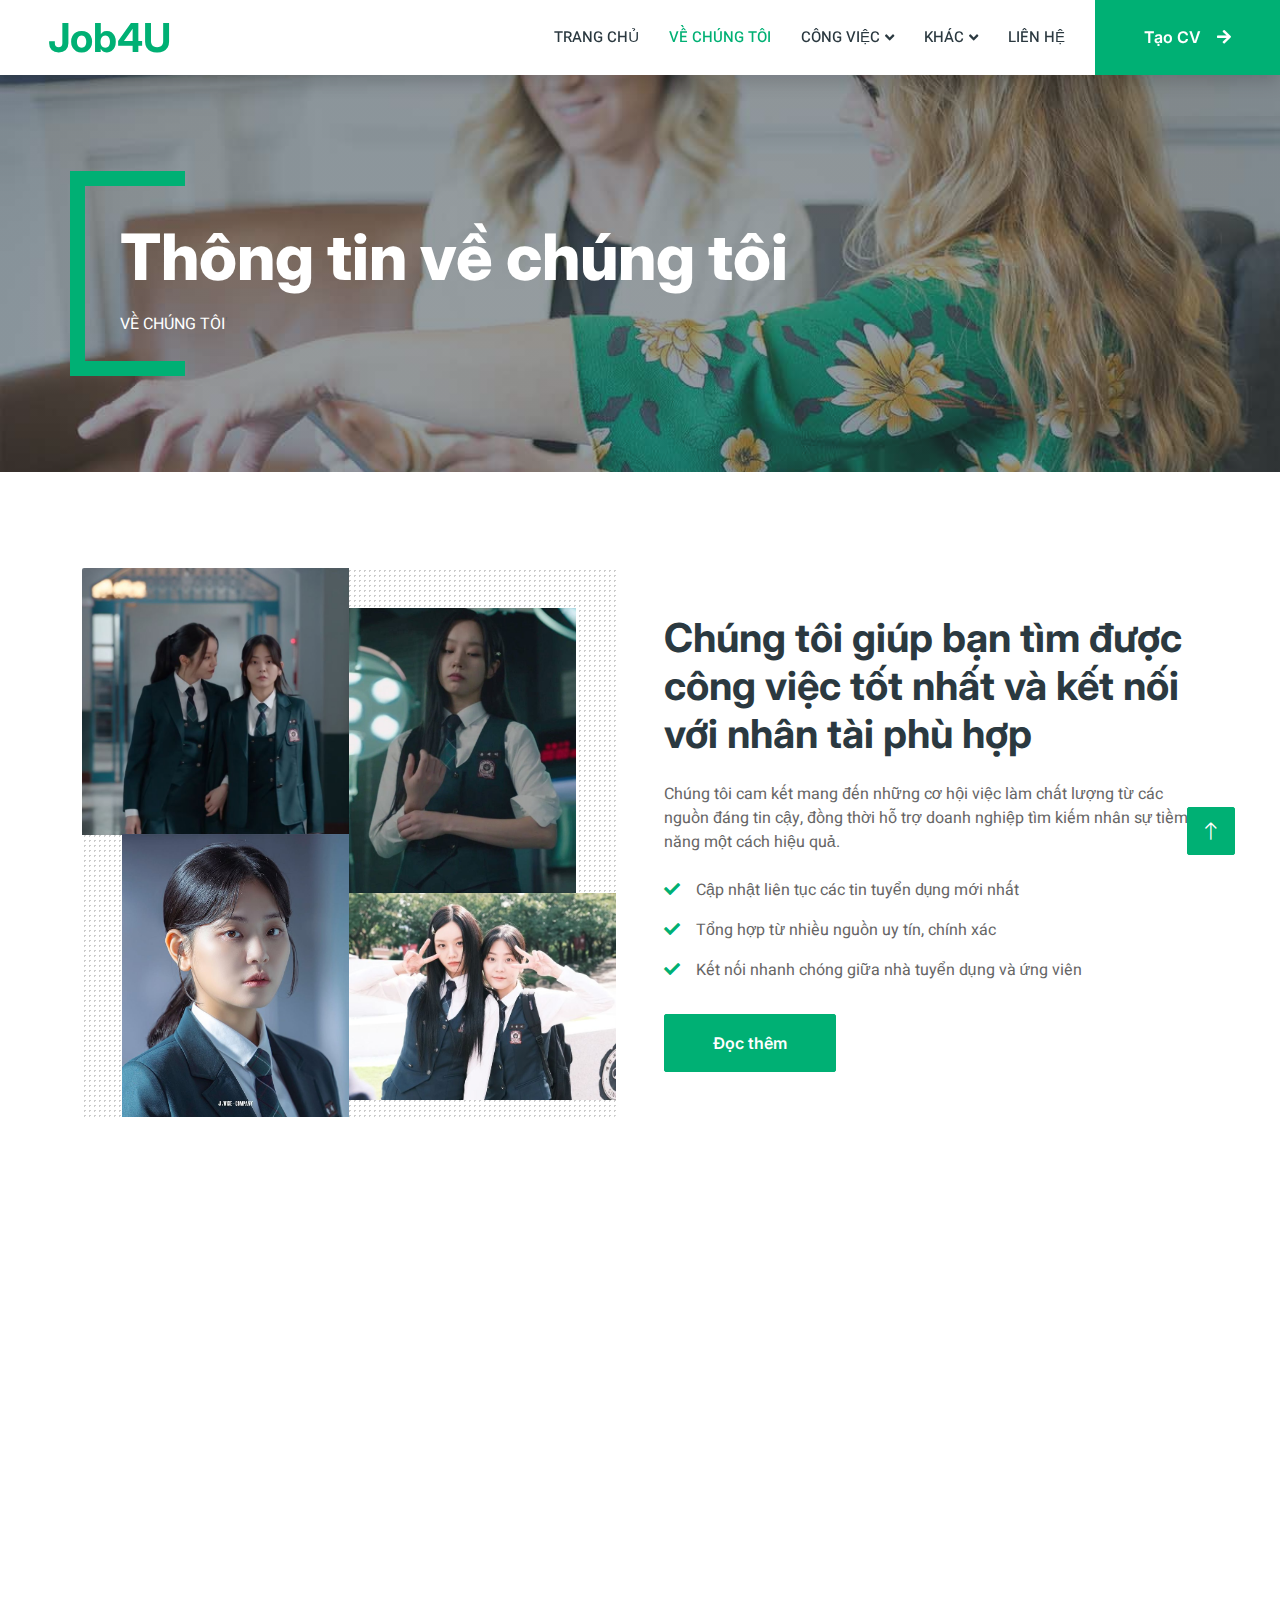
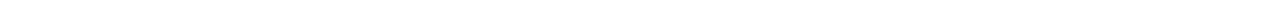
<file: Home/about.html>
<!DOCTYPE html>
<html lang="en">

<head>
    <meta charset="utf-8">
    <title>JobEntry - Job Portal Website Template</title>
    <meta content="width=device-width, initial-scale=1.0" name="viewport">
    <meta content="" name="keywords">
    <meta content="" name="description">

    <!-- Favicon -->
    <link href="img/favicon.ico" rel="icon">

    <!-- Google Web Fonts -->
    <link rel="preconnect" href="https://fonts.googleapis.com">
    <link rel="preconnect" href="https://fonts.gstatic.com" crossorigin>
    <link href="https://fonts.googleapis.com/css2?family=Heebo:wght@400;500;600&family=Inter:wght@700;800&display=swap" rel="stylesheet">
    
    <!-- Icon Font Stylesheet -->
    <link href="https://cdnjs.cloudflare.com/ajax/libs/font-awesome/5.10.0/css/all.min.css" rel="stylesheet">
    <link href="https://cdn.jsdelivr.net/npm/bootstrap-icons@1.4.1/font/bootstrap-icons.css" rel="stylesheet">

    <!-- Libraries Stylesheet -->
    <link href="lib/animate/animate.min.css" rel="stylesheet">
    <link href="lib/owlcarousel/assets/owl.carousel.min.css" rel="stylesheet">

    <!-- Customized Bootstrap Stylesheet -->
    <link href="css/bootstrap.min.css" rel="stylesheet">

    <!-- Template Stylesheet -->
    <link href="css/style.css" rel="stylesheet">
</head>

<body>
    <div class="container-xxl bg-white p-0">
        <!-- Spinner Start -->
        <div id="spinner" class="show bg-white position-fixed translate-middle w-100 vh-100 top-50 start-50 d-flex align-items-center justify-content-center">
            <div class="spinner-border text-primary" style="width: 3rem; height: 3rem;" role="status">
                <span class="sr-only">Loading...</span>
            </div>
        </div>
        <!-- Spinner End -->


        <!-- Navbar Start -->
        <nav class="navbar navbar-expand-lg bg-white navbar-light shadow sticky-top p-0">
            <a href="index.html" class="navbar-brand d-flex align-items-center text-center py-0 px-4 px-lg-5">
                <h1 class="m-0 text-primary">Job4U</h1>
            </a>
            <button type="button" class="navbar-toggler me-4" data-bs-toggle="collapse" data-bs-target="#navbarCollapse">
                <span class="navbar-toggler-icon"></span>
            </button>
            <div class="collapse navbar-collapse" id="navbarCollapse">
                <div class="navbar-nav ms-auto p-4 p-lg-0">
                    <a href="index.html" class="nav-item nav-link">Trang chủ</a>
                    <a href="about.html" class="nav-item nav-link active">Về chúng tôi</a>
                    <div class="nav-item dropdown">
                        <a href="#" class="nav-link dropdown-toggle" data-bs-toggle="dropdown">Công việc</a>
                        <div class="dropdown-menu rounded-0 m-0">
                            <a href="job-list.html" class="dropdown-item">Job List</a>
                            <a href="job-detail.html" class="dropdown-item">Job Detail</a>
                        </div>
                    </div>
                    <div class="nav-item dropdown">
                        <a href="#" class="nav-link dropdown-toggle" data-bs-toggle="dropdown">Khác</a>
                        <div class="dropdown-menu rounded-0 m-0">
                            <a href="category.html" class="dropdown-item">Top ngành nghề</a>
                            <a href="testimonial.html" class="dropdown-item">Góp ý</a>
                            <!-- <a href="404.html" class="dropdown-item">404</a> -->
                        </div>
                    </div>
                    <a href="contact.html" class="nav-item nav-link">Liên hệ</a>
                </div>
                <a href="https://www.topcv.vn/mau-cv" class="btn btn-primary rounded-0 py-4 px-lg-5 d-none d-lg-block">Tạo CV<i class="fa fa-arrow-right ms-3"></i></a>
            </div>
        </nav>
        <!-- Navbar End -->


        <!-- Header End -->
        <div class="container-xxl py-5 bg-dark page-header mb-5">
            <div class="container my-5 pt-5 pb-4">
                <h1 class="display-3 text-white mb-3 animated slideInDown">Thông tin về chúng tôi</h1>
                <nav aria-label="breadcrumb">
                    <ol class="breadcrumb text-uppercase">
                       <!-- ' <li class="breadcrumb-item"><a href="#">Trang chủ</a></li>-->
                        <li class="breadcrumb-item text-white active" aria-current="page">Về chúng tôi</li>' 
                    </ol>
                </nav>
            </div>
        </div>
        <!-- Header End -->


        <!-- About Start -->
        <div class="container-xxl py-5">
            <div class="container">
                <div class="row g-5 align-items-center">
                    <div class="col-lg-6 wow fadeIn" data-wow-delay="0.1s">
                        <div class="row g-0 about-bg rounded overflow-hidden">
                            <div class="col-6 text-start">
                                <img class="img-fluid w-100" src="img/1.jpg">
                            </div>
                            <div class="col-6 text-start">
                                <img class="img-fluid" src="img/2.jpg" style="width: 85%; margin-top: 15%;">
                            </div>
                            <div class="col-6 text-end">
                                <img class="img-fluid" src="img/3.jpg" style="width: 85%; margin-top: -22%;">
                            </div>
                            <div class="col-6 text-end">
                                <img class="img-fluid w-100" src="img/4.jpg">
                            </div>
                        </div>
                    </div>
                    <div class="col-lg-6 wow fadeIn" data-wow-delay="0.5s">
                        <h1 class="mb-4">Chúng tôi giúp bạn tìm được công việc tốt nhất và kết nối với nhân tài phù hợp</h1>
                        <p class="mb-4">Chúng tôi cam kết mang đến những cơ hội việc làm chất lượng từ các nguồn đáng tin cậy, đồng thời hỗ trợ doanh nghiệp tìm kiếm nhân sự tiềm năng một cách hiệu quả.</p>
                        <p><i class="fa fa-check text-primary me-3"></i>Cập nhật liên tục các tin tuyển dụng mới nhất</p>
                        <p><i class="fa fa-check text-primary me-3"></i>Tổng hợp từ nhiều nguồn uy tín, chính xác</p>
                        <p><i class="fa fa-check text-primary me-3"></i>Kết nối nhanh chóng giữa nhà tuyển dụng và ứng viên</p>
                        <a class="btn btn-primary py-3 px-5 mt-3" href="">Đọc thêm</a>
                    </div>
                </div>
            </div>
        </div>
        <!-- About End -->


         <!-- Footer Start -->
        <div class="container-fluid bg-dark text-white-50 footer pt-5 mt-5 wow fadeIn" data-wow-delay="0.1s">
            <div class="container py-5">
                <div class="row g-5">
                    <div class="col-lg-3 col-md-6">
                        <h5 class="text-white mb-4">Company</h5>
                        <a class="btn btn-link text-white-50" href="">About Us</a>
                        <a class="btn btn-link text-white-50" href="">Contact Us</a>
                        <a class="btn btn-link text-white-50" href="">Our Services</a>
                        <a class="btn btn-link text-white-50" href="">Privacy Policy</a>
                        <a class="btn btn-link text-white-50" href="">Terms & Condition</a>
                    </div>
                    <div class="col-lg-3 col-md-6">
                        <h5 class="text-white mb-4">Links</h5>
                        <a class="btn btn-link text-white-50" href="">Về chúng tôi</a>
                        <a class="btn btn-link text-white-50" href="">Liên hệ</a>
                        <a class="btn btn-link text-white-50" href="">Dịch vụ</a>
                        <a class="btn btn-link text-white-50" href="">Chính sách pháp lý</a>
                        <a class="btn btn-link text-white-50" href="">Điều kiện</a>
                    </div>
                    <div class="col-lg-3 col-md-6">
                        <h5 class="text-white mb-4">Contact</h5>
                        <p class="mb-2"><i class="fa fa-map-marker-alt me-3"></i>Thủ Dầu Một, Bình Dương</p>
                        <p class="mb-2"><i class="fa fa-phone-alt me-3"></i>+8488 9829 670</p>
                        <p class="mb-2"><i class="fa fa-envelope me-3"></i>truclinh@gmail.com</p>
                        <div class="d-flex pt-2">
                            <a class="btn btn-outline-light btn-social" href=""><i class="fab fa-twitter"></i></a>
                            <a class="btn btn-outline-light btn-social" href=""><i class="fab fa-facebook-f"></i></a>
                            <a class="btn btn-outline-light btn-social" href=""><i class="fab fa-youtube"></i></a>
                            <a class="btn btn-outline-light btn-social" href=""><i class="fab fa-linkedin-in"></i></a>
                        </div>
                    </div>
                    <div class="col-lg-3 col-md-6">
                        <h5 class="text-white mb-4">Newsletter</h5>
                        <p>Dolor amet sit justo amet elitr clita ipsum elitr est.</p>
                        <div class="position-relative mx-auto" style="max-width: 400px;">
                            <input class="form-control bg-transparent w-100 py-3 ps-4 pe-5" type="text"
                                placeholder="Your email">
                            <button type="button"
                                class="btn btn-primary py-2 position-absolute top-0 end-0 mt-2 me-2">SignUp</button>
                        </div>
                    </div>
                </div>
            </div>
            <div class="container">
                <div class="copyright">
                    <div class="row">
                        <div class="col-md-6 text-center text-md-start mb-3 mb-md-0">
                            &copy; <a class="border-bottom" href="#">Job4U</a>, All Right Reserved.

                            <!--/*** This template is free as long as you keep the footer author’s credit link/attribution link/backlink. If you'd like to use the template without the footer author’s credit link/attribution link/backlink, you can purchase the Credit Removal License from "https://htmlcodex.com/credit-removal". Thank you for your support. ***/-->
                            Designed By <a class="border-bottom" href="https://htmlcodex.com">HTML Codex</a>
                        </div>
                        <div class="col-md-6 text-center text-md-end">
                            <div class="footer-menu">
                                <a href="">Home</a>
                                <a href="">Cookies</a>
                                <a href="">Help</a>
                                <a href="">FQAs</a>
                            </div>
                        </div>
                    </div>
                </div>
            </div>
        </div>
        <!-- Footer End -->


        <!-- Back to Top -->
        <a href="#" class="btn btn-lg btn-primary btn-lg-square back-to-top"><i class="bi bi-arrow-up"></i></a>
    </div>

    <!-- JavaScript Libraries -->
    <script src="https://code.jquery.com/jquery-3.4.1.min.js"></script>
    <script src="https://cdn.jsdelivr.net/npm/bootstrap@5.0.0/dist/js/bootstrap.bundle.min.js"></script>
    <script src="lib/wow/wow.min.js"></script>
    <script src="lib/easing/easing.min.js"></script>
    <script src="lib/waypoints/waypoints.min.js"></script>
    <script src="lib/owlcarousel/owl.carousel.min.js"></script>

    <!-- Template Javascript -->
    <script src="js/main.js"></script>
</body>

</html>
</file>
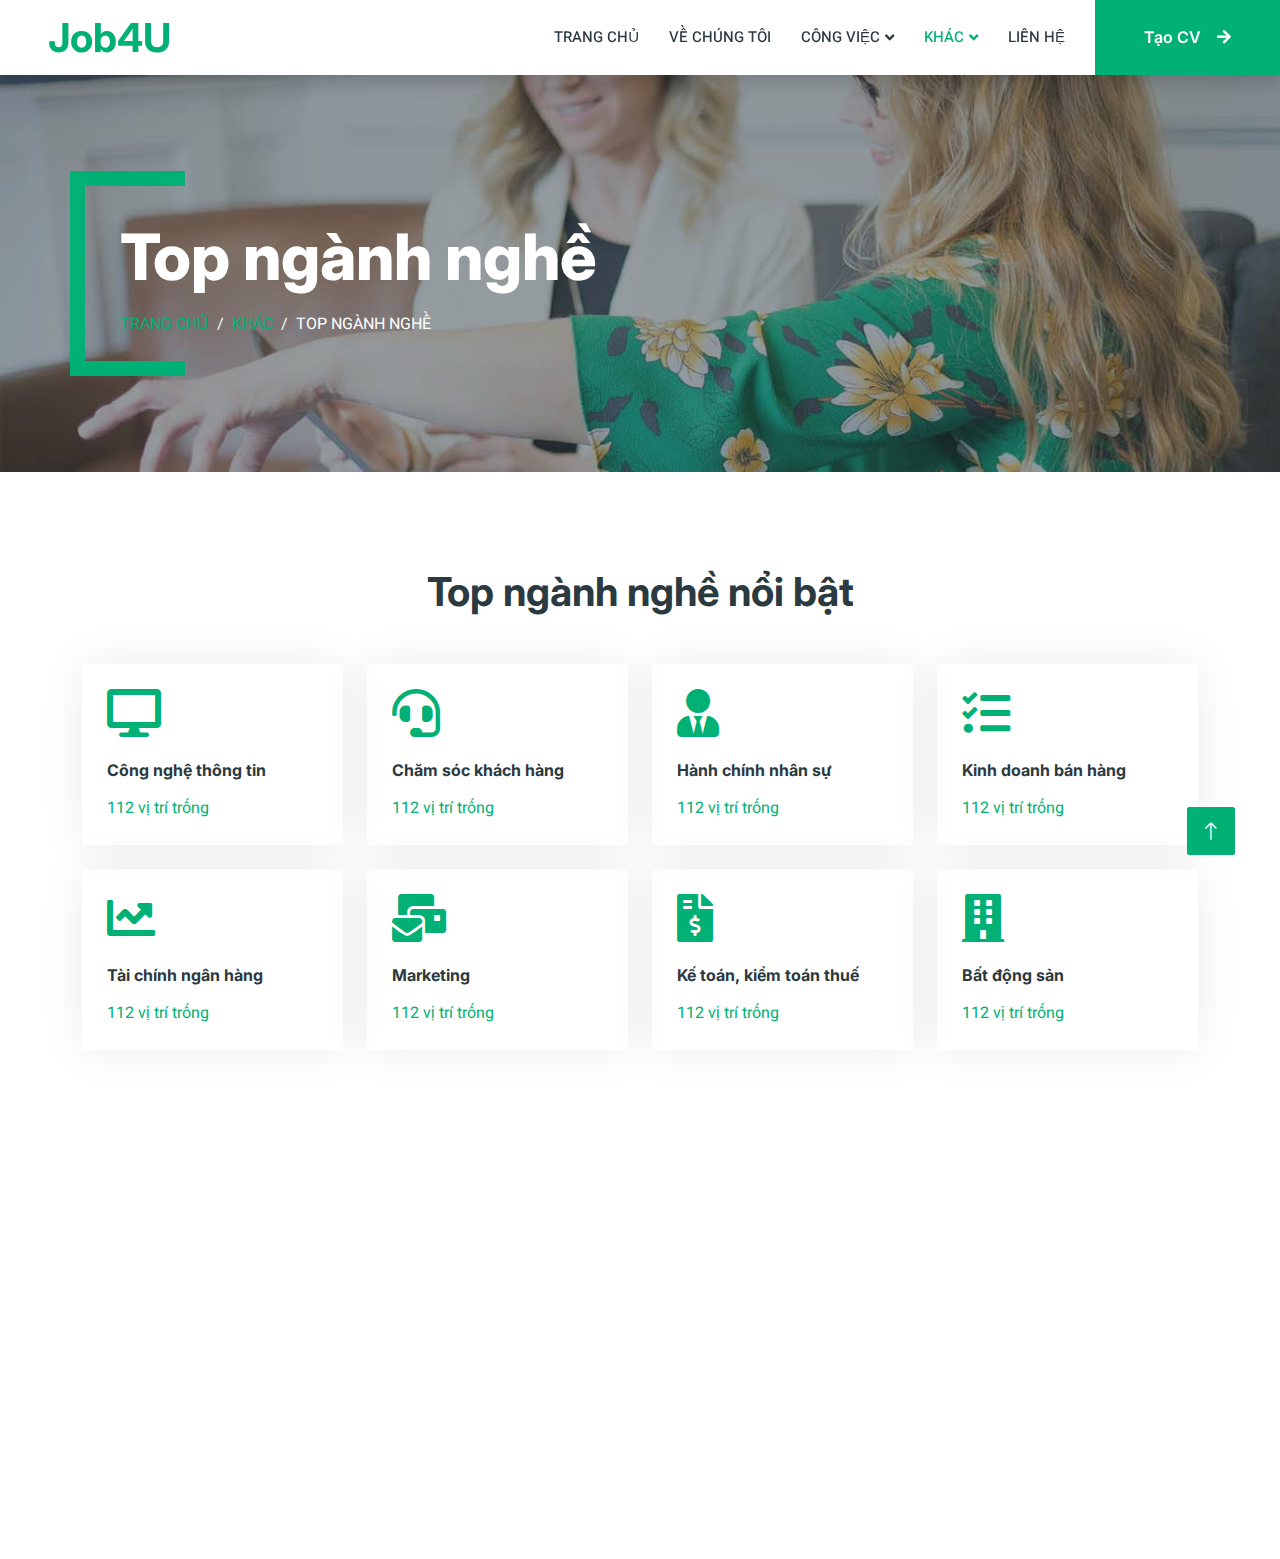
<file: Home/category.html>
<!DOCTYPE html>
<html lang="en">

<head>
    <meta charset="utf-8">
    <title>JobEntry - Job Portal Website Template</title>
    <meta content="width=device-width, initial-scale=1.0" name="viewport">
    <meta content="" name="keywords">
    <meta content="" name="description">

    <!-- Favicon -->
    <link href="img/favicon.ico" rel="icon">

    <!-- Google Web Fonts -->
    <link rel="preconnect" href="https://fonts.googleapis.com">
    <link rel="preconnect" href="https://fonts.gstatic.com" crossorigin>
    <link href="https://fonts.googleapis.com/css2?family=Heebo:wght@400;500;600&family=Inter:wght@700;800&display=swap" rel="stylesheet">
    
    <!-- Icon Font Stylesheet -->
    <link href="https://cdnjs.cloudflare.com/ajax/libs/font-awesome/5.10.0/css/all.min.css" rel="stylesheet">
    <link href="https://cdn.jsdelivr.net/npm/bootstrap-icons@1.4.1/font/bootstrap-icons.css" rel="stylesheet">

    <!-- Libraries Stylesheet -->
    <link href="lib/animate/animate.min.css" rel="stylesheet">
    <link href="lib/owlcarousel/assets/owl.carousel.min.css" rel="stylesheet">

    <!-- Customized Bootstrap Stylesheet -->
    <link href="css/bootstrap.min.css" rel="stylesheet">

    <!-- Template Stylesheet -->
    <link href="css/style.css" rel="stylesheet">
</head>

<body>
    <div class="container-xxl bg-white p-0">
        <!-- Spinner Start -->
        <div id="spinner" class="show bg-white position-fixed translate-middle w-100 vh-100 top-50 start-50 d-flex align-items-center justify-content-center">
            <div class="spinner-border text-primary" style="width: 3rem; height: 3rem;" role="status">
                <span class="sr-only">Loading...</span>
            </div>
        </div>
        <!-- Spinner End -->


        <!-- Navbar Start -->
        <nav class="navbar navbar-expand-lg bg-white navbar-light shadow sticky-top p-0">
            <a href="index.html" class="navbar-brand d-flex align-items-center text-center py-0 px-4 px-lg-5">
                <h1 class="m-0 text-primary">Job4U</h1>
            </a>
            <button type="button" class="navbar-toggler me-4" data-bs-toggle="collapse" data-bs-target="#navbarCollapse">
                <span class="navbar-toggler-icon"></span>
            </button>
            <div class="collapse navbar-collapse" id="navbarCollapse">
                <div class="navbar-nav ms-auto p-4 p-lg-0">
                    <a href="index.html" class="nav-item nav-link">Trang chủ</a>
                    <a href="about.html" class="nav-item nav-link">Về chúng tôi</a>
                    <div class="nav-item dropdown">
                        <a href="#" class="nav-link dropdown-toggle" data-bs-toggle="dropdown">Công việc</a>
                        <div class="dropdown-menu rounded-0 m-0">
                            <a href="job-list.html" class="dropdown-item">Job List</a>
                            <a href="job-detail.html" class="dropdown-item">Job Detail</a>
                        </div>
                    </div>
                    <div class="nav-item dropdown">
                        <a href="#" class="nav-link dropdown-toggle active" data-bs-toggle="dropdown">Khác</a>
                        <div class="dropdown-menu rounded-0 m-0">
                            <a href="category.html" class="dropdown-item active">Top ngành nghề</a>
                            <a href="testimonial.html" class="dropdown-item">Góp ý</a>
                            <!-- <a href="404.html" class="dropdown-item">404</a> -->
                        </div>
                    </div>
                    <a href="contact.html" class="nav-item nav-link">Liên hệ</a>
                </div>
                <a href="https://www.topcv.vn/mau-cv" class="btn btn-primary rounded-0 py-4 px-lg-5 d-none d-lg-block">Tạo CV<i class="fa fa-arrow-right ms-3"></i></a>
            </div>
        </nav>
        <!-- Navbar End -->


        <!-- Header End -->
        <div class="container-xxl py-5 bg-dark page-header mb-5">
            <div class="container my-5 pt-5 pb-4">
                <h1 class="display-3 text-white mb-3 animated slideInDown">Top ngành nghề</h1>
                <nav aria-label="breadcrumb">
                    <ol class="breadcrumb text-uppercase">
                        <li class="breadcrumb-item"><a href="#">Trang chủ</a></li>
                        <li class="breadcrumb-item"><a href="#">Khác</a></li>
                        <li class="breadcrumb-item text-white active" aria-current="page">Top ngành nghề</li>
                    </ol>
                </nav>
            </div>
        </div>
        <!-- Header End -->


        <!-- Category Start -->
        <div class="container-xxl py-5">
            <div class="container">
                <h1 class="text-center mb-5 wow fadeInUp" data-wow-delay="0.1s">Top ngành nghề nổi bật</h1>
                <div class="row g-4">
                    <div class="col-lg-3 col-sm-6 wow fadeInUp" data-wow-delay="0.1s">
                        <a class="cat-item rounded p-4" href="">
                            <i class="fa fa-3x fa-desktop text-primary mb-4"></i>
                            <h6 class="mb-3">Công nghệ thông tin</h6>
                            <p class="mb-0">112 vị trí trống</p>
                        </a>
                    </div>
                    <div class="col-lg-3 col-sm-6 wow fadeInUp" data-wow-delay="0.3s">
                        <a class="cat-item rounded p-4" href="">
                            <i class="fa fa-3x fa-headset text-primary mb-4"></i>
                            <h6 class="mb-3">Chăm sóc khách hàng</h6>
                            <p class="mb-0">112 vị trí trống</p>
                        </a>
                    </div>
                    <div class="col-lg-3 col-sm-6 wow fadeInUp" data-wow-delay="0.5s">
                        <a class="cat-item rounded p-4" href="">
                            <i class="fa fa-3x fa-user-tie text-primary mb-4"></i>
                            <h6 class="mb-3">Hành chính nhân sự</h6>
                            <p class="mb-0">112 vị trí trống</p>
                        </a>
                    </div>
                    <div class="col-lg-3 col-sm-6 wow fadeInUp" data-wow-delay="0.7s">
                        <a class="cat-item rounded p-4" href="">
                            <i class="fa fa-3x fa-tasks text-primary mb-4"></i>
                            <h6 class="mb-3">Kinh doanh bán hàng</h6>
                            <p class="mb-0">112 vị trí trống</p>
                        </a>
                    </div>
                    <div class="col-lg-3 col-sm-6 wow fadeInUp" data-wow-delay="0.1s">
                        <a class="cat-item rounded p-4" href="">
                            <i class="fa fa-3x fa-chart-line text-primary mb-4"></i>
                            <h6 class="mb-3">Tài chính ngân hàng</h6>
                            <p class="mb-0">112 vị trí trống</p>
                        </a>
                    </div>
                    <div class="col-lg-3 col-sm-6 wow fadeInUp" data-wow-delay="0.3s">
                        <a class="cat-item rounded p-4" href="">
                            <!-- <i class="fa fa-3x fa-hands-helping text-primary mb-4"></i> -->
                            <i class="fa fa-3x fa-mail-bulk text-primary mb-4"></i>
                            <h6 class="mb-3">Marketing</h6>
                            <p class="mb-0">112 vị trí trống</p>
                        </a>
                    </div>
                    <div class="col-lg-3 col-sm-6 wow fadeInUp" data-wow-delay="0.5s">
                        <a class="cat-item rounded p-4" href="">
                            <i class="fa fa-3x fa-file-invoice-dollar text-primary mb-4"></i>
                            <h6 class="mb-3">Kế toán, kiểm toán thuế</h6>
                            <p class="mb-0">112 vị trí trống</p>
                        </a>
                    </div>
                    <div class="col-lg-3 col-sm-6 wow fadeInUp" data-wow-delay="0.7s">
                        <a class="cat-item rounded p-4" href="">
                            <i class="fa fa-3x fa-building text-primary mb-4"></i>
                            <h6 class="mb-3">Bất động sản</h6>
                            <p class="mb-0">112 vị trí trống</p>
                        </a>
                    </div>
                </div>
            </div>
        </div>
        <!-- Category End -->


         <!-- Footer Start -->
        <div class="container-fluid bg-dark text-white-50 footer pt-5 mt-5 wow fadeIn" data-wow-delay="0.1s">
            <div class="container py-5">
                <div class="row g-5">
                    <div class="col-lg-3 col-md-6">
                        <h5 class="text-white mb-4">Company</h5>
                        <a class="btn btn-link text-white-50" href="">About Us</a>
                        <a class="btn btn-link text-white-50" href="">Contact Us</a>
                        <a class="btn btn-link text-white-50" href="">Our Services</a>
                        <a class="btn btn-link text-white-50" href="">Privacy Policy</a>
                        <a class="btn btn-link text-white-50" href="">Terms & Condition</a>
                    </div>
                    <div class="col-lg-3 col-md-6">
                        <h5 class="text-white mb-4">Links</h5>
                        <a class="btn btn-link text-white-50" href="">Về chúng tôi</a>
                        <a class="btn btn-link text-white-50" href="">Liên hệ</a>
                        <a class="btn btn-link text-white-50" href="">Dịch vụ</a>
                        <a class="btn btn-link text-white-50" href="">Chính sách pháp lý</a>
                        <a class="btn btn-link text-white-50" href="">Điều kiện</a>
                    </div>
                    <div class="col-lg-3 col-md-6">
                        <h5 class="text-white mb-4">Contact</h5>
                        <p class="mb-2"><i class="fa fa-map-marker-alt me-3"></i>Thủ Dầu Một, Bình Dương</p>
                        <p class="mb-2"><i class="fa fa-phone-alt me-3"></i>+8488 9829 670</p>
                        <p class="mb-2"><i class="fa fa-envelope me-3"></i>truclinh@gmail.com</p>
                        <div class="d-flex pt-2">
                            <a class="btn btn-outline-light btn-social" href=""><i class="fab fa-twitter"></i></a>
                            <a class="btn btn-outline-light btn-social" href=""><i class="fab fa-facebook-f"></i></a>
                            <a class="btn btn-outline-light btn-social" href=""><i class="fab fa-youtube"></i></a>
                            <a class="btn btn-outline-light btn-social" href=""><i class="fab fa-linkedin-in"></i></a>
                        </div>
                    </div>
                    <div class="col-lg-3 col-md-6">
                        <h5 class="text-white mb-4">Newsletter</h5>
                        <p>Dolor amet sit justo amet elitr clita ipsum elitr est.</p>
                        <div class="position-relative mx-auto" style="max-width: 400px;">
                            <input class="form-control bg-transparent w-100 py-3 ps-4 pe-5" type="text"
                                placeholder="Your email">
                            <button type="button"
                                class="btn btn-primary py-2 position-absolute top-0 end-0 mt-2 me-2">SignUp</button>
                        </div>
                    </div>
                </div>
            </div>
            <div class="container">
                <div class="copyright">
                    <div class="row">
                        <div class="col-md-6 text-center text-md-start mb-3 mb-md-0">
                            &copy; <a class="border-bottom" href="#">Job4U</a>, All Right Reserved.

                            <!--/*** This template is free as long as you keep the footer author’s credit link/attribution link/backlink. If you'd like to use the template without the footer author’s credit link/attribution link/backlink, you can purchase the Credit Removal License from "https://htmlcodex.com/credit-removal". Thank you for your support. ***/-->
                            Designed By <a class="border-bottom" href="https://htmlcodex.com">HTML Codex</a>
                        </div>
                        <div class="col-md-6 text-center text-md-end">
                            <div class="footer-menu">
                                <a href="">Home</a>
                                <a href="">Cookies</a>
                                <a href="">Help</a>
                                <a href="">FQAs</a>
                            </div>
                        </div>
                    </div>
                </div>
            </div>
        </div>
        <!-- Footer End -->

        <!-- Back to Top -->
        <a href="#" class="btn btn-lg btn-primary btn-lg-square back-to-top"><i class="bi bi-arrow-up"></i></a>
    </div>

    <!-- JavaScript Libraries -->
    <script src="https://code.jquery.com/jquery-3.4.1.min.js"></script>
    <script src="https://cdn.jsdelivr.net/npm/bootstrap@5.0.0/dist/js/bootstrap.bundle.min.js"></script>
    <script src="lib/wow/wow.min.js"></script>
    <script src="lib/easing/easing.min.js"></script>
    <script src="lib/waypoints/waypoints.min.js"></script>
    <script src="lib/owlcarousel/owl.carousel.min.js"></script>

    <!-- Template Javascript -->
    <script src="js/main.js"></script>
</body>

</html>
</file>
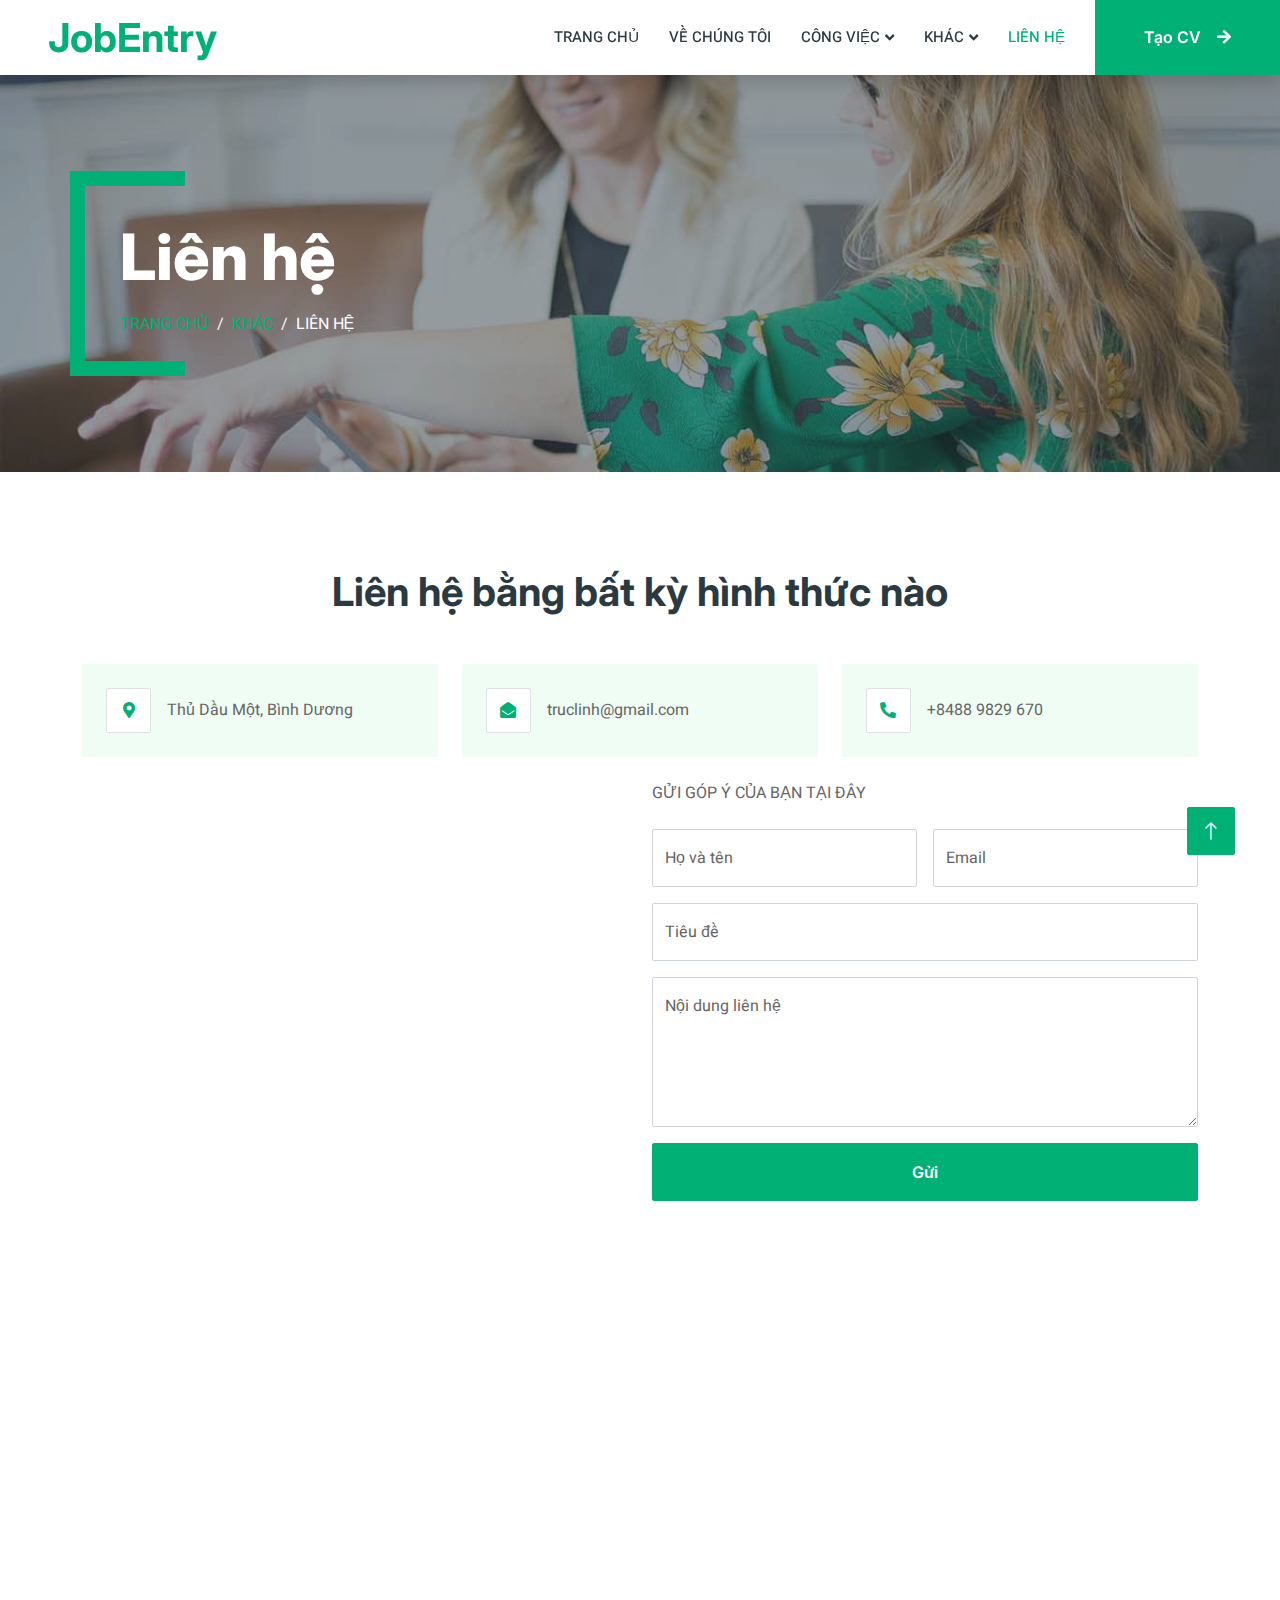
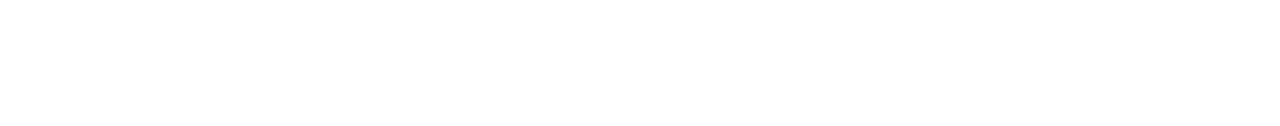
<file: Home/contact.html>
<!DOCTYPE html>
<html lang="en">

<head>
    <meta charset="utf-8">
    <title>JobEntry - Job Portal Website Template</title>
    <meta content="width=device-width, initial-scale=1.0" name="viewport">
    <meta content="" name="keywords">
    <meta content="" name="description">

    <!-- Favicon -->
    <link href="img/favicon.ico" rel="icon">

    <!-- Google Web Fonts -->
    <link rel="preconnect" href="https://fonts.googleapis.com">
    <link rel="preconnect" href="https://fonts.gstatic.com" crossorigin>
    <link href="https://fonts.googleapis.com/css2?family=Heebo:wght@400;500;600&family=Inter:wght@700;800&display=swap" rel="stylesheet">
    
    <!-- Icon Font Stylesheet -->
    <link href="https://cdnjs.cloudflare.com/ajax/libs/font-awesome/5.10.0/css/all.min.css" rel="stylesheet">
    <link href="https://cdn.jsdelivr.net/npm/bootstrap-icons@1.4.1/font/bootstrap-icons.css" rel="stylesheet">

    <!-- Libraries Stylesheet -->
    <link href="lib/animate/animate.min.css" rel="stylesheet">
    <link href="lib/owlcarousel/assets/owl.carousel.min.css" rel="stylesheet">

    <!-- Customized Bootstrap Stylesheet -->
    <link href="css/bootstrap.min.css" rel="stylesheet">

    <!-- Template Stylesheet -->
    <link href="css/style.css" rel="stylesheet">
</head>

<body>
    <div class="container-xxl bg-white p-0">
        <!-- Spinner Start -->
        <div id="spinner" class="show bg-white position-fixed translate-middle w-100 vh-100 top-50 start-50 d-flex align-items-center justify-content-center">
            <div class="spinner-border text-primary" style="width: 3rem; height: 3rem;" role="status">
                <span class="sr-only">Loading...</span>
            </div>
        </div>
        <!-- Spinner End -->


        <!-- Navbar Start -->
        <nav class="navbar navbar-expand-lg bg-white navbar-light shadow sticky-top p-0">
            <a href="index.html" class="navbar-brand d-flex align-items-center text-center py-0 px-4 px-lg-5">
                <h1 class="m-0 text-primary">JobEntry</h1>
            </a>
            <button type="button" class="navbar-toggler me-4" data-bs-toggle="collapse" data-bs-target="#navbarCollapse">
                <span class="navbar-toggler-icon"></span>
            </button>
            <div class="collapse navbar-collapse" id="navbarCollapse">
                <div class="navbar-nav ms-auto p-4 p-lg-0">
                    <a href="index.html" class="nav-item nav-link">Trang chủ</a>
                    <a href="about.html" class="nav-item nav-link">Về chúng tôi</a>
                    <div class="nav-item dropdown">
                        <a href="#" class="nav-link dropdown-toggle" data-bs-toggle="dropdown">Công việc</a>
                        <div class="dropdown-menu rounded-0 m-0">
                            <a href="job-list.html" class="dropdown-item">Job List</a>
                            <a href="job-detail.html" class="dropdown-item">Job Detail</a>
                        </div>
                    </div>
                    <div class="nav-item dropdown">
                        <a href="#" class="nav-link dropdown-toggle" data-bs-toggle="dropdown">Khác</a>
                        <div class="dropdown-menu rounded-0 m-0">
                            <a href="category.html" class="dropdown-item">Top ngành nghề</a>
                            <a href="testimonial.html" class="dropdown-item">Góp ý</a>
                            <!-- <a href="404.html" class="dropdown-item">404</a> -->
                        </div>
                    </div>
                    <a href="contact.html" class="nav-item nav-link active">Liên hệ</a>
                </div>
                <a href="https://www.topcv.vn/mau-cv" class="btn btn-primary rounded-0 py-4 px-lg-5 d-none d-lg-block">Tạo CV<i class="fa fa-arrow-right ms-3"></i></a>
            </div>
        </nav>
        <!-- Navbar End -->


        <!-- Header End -->
        <div class="container-xxl py-5 bg-dark page-header mb-5">
            <div class="container my-5 pt-5 pb-4">
                <h1 class="display-3 text-white mb-3 animated slideInDown">Liên hệ</h1>
                <nav aria-label="breadcrumb">
                    <ol class="breadcrumb text-uppercase">
                        <li class="breadcrumb-item"><a href="#">Trang chủ</a></li>
                        <li class="breadcrumb-item"><a href="#">Khác</a></li>
                        <li class="breadcrumb-item text-white active" aria-current="page">Liên hệ</li>
                    </ol>
                </nav>
            </div>
        </div>
        <!-- Header End -->


        <!-- Contact Start -->
        <div class="container-xxl py-5">
            <div class="container">
                <h1 class="text-center mb-5 wow fadeInUp" data-wow-delay="0.1s">Liên hệ bằng bất kỳ hình thức nào</h1>
                <div class="row g-4">
                    <div class="col-12">
                        <div class="row gy-4">
                            <div class="col-md-4 wow fadeIn" data-wow-delay="0.1s">
                                <div class="d-flex align-items-center bg-light rounded p-4">
                                    <div class="bg-white border rounded d-flex flex-shrink-0 align-items-center justify-content-center me-3" style="width: 45px; height: 45px;">
                                        <i class="fa fa-map-marker-alt text-primary"></i>
                                    </div>
                                    <span>Thủ Dầu Một, Bình Dương</span>
                                </div>
                            </div>
                            <div class="col-md-4 wow fadeIn" data-wow-delay="0.3s">
                                <div class="d-flex align-items-center bg-light rounded p-4">
                                    <div class="bg-white border rounded d-flex flex-shrink-0 align-items-center justify-content-center me-3" style="width: 45px; height: 45px;">
                                        <i class="fa fa-envelope-open text-primary"></i>
                                    </div>
                                    <span>truclinh@gmail.com</span>
                                </div>
                            </div>
                            <div class="col-md-4 wow fadeIn" data-wow-delay="0.5s">
                                <div class="d-flex align-items-center bg-light rounded p-4">
                                    <div class="bg-white border rounded d-flex flex-shrink-0 align-items-center justify-content-center me-3" style="width: 45px; height: 45px;">
                                        <i class="fa fa-phone-alt text-primary"></i>
                                    </div>
                                    <span>+8488 9829 670</span>
                                </div>
                            </div>
                        </div>
                    </div>
                    <div class="col-md-6 wow fadeInUp" data-wow-delay="0.1s">
                        <iframe class="position-relative rounded w-100 h-100"
                        src="https://www.google.com/maps/embed?pb=!1m18!1m12!1m3!1d3917.456497278544!2d106.65317971428785!3d10.980526358845543!2m3!1f0!2f0!3f0!3m2!1i1024!2i768!4f13.1!3m3!1m2!1s0x3175274dbe20758f%3A0x9cbdac07c5b184e4!2zVGjhu6cgxJDDtG5nIEPhuqd1IEPGoSBWxINuIEPGoSB04bq_IEJpbmggRMawxqFuZw!5e0!3m2!1svi!2s!4v1715571089012!5m2!1svi!2s" 
                            frameborder="0" style="min-height: 400px; border:0;" allowfullscreen="" aria-hidden="false"
                            tabindex="0"></iframe>
                    </div>
                    <div class="col-md-6">
                        <div class="wow fadeInUp" data-wow-delay="0.5s">
                            <p class="mb-4">GỬI GÓP Ý CỦA BẠN TẠI ĐÂY</p>
                            <form id="feedbackForm">
                                <div class="row g-3">
                                    <div class="col-md-6">
                                        <div class="form-floating">
                                            <input type="text" class="form-control" id="name" placeholder="Your Name">
                                            <label for="name">Họ và tên</label>
                                        </div>
                                    </div>
                                    <div class="col-md-6">
                                        <div class="form-floating">
                                            <input type="email" class="form-control" id="email" placeholder="Your Email">
                                            <label for="email">Email</label>
                                        </div>
                                    </div>
                                    <div class="col-12">
                                        <div class="form-floating">
                                            <input type="text" class="form-control" id="subject" placeholder="Subject">
                                            <label for="subject">Tiêu đề</label>
                                        </div>
                                    </div>
                                    <div class="col-12">
                                        <div class="form-floating">
                                            <textarea class="form-control" placeholder="Leave a message here" id="message" style="height: 150px"></textarea>
                                            <label for="message">Nội dung liên hệ</label>
                                        </div>
                                    </div>
                                    <div class="col-12">
                                        <button class="btn btn-primary w-100 py-3" type="submit">Gửi</button>
                                    </div>
                                </div>
                            </form>
                            <p id="responseMsg"></p>
                        </div>
                    </div>
                </div>
            </div>
        </div>
        <!-- Contact End -->


         <!-- Footer Start -->
        <div class="container-fluid bg-dark text-white-50 footer pt-5 mt-5 wow fadeIn" data-wow-delay="0.1s">
            <div class="container py-5">
                <div class="row g-5">
                    <div class="col-lg-3 col-md-6">
                        <h5 class="text-white mb-4">Company</h5>
                        <a class="btn btn-link text-white-50" href="">About Us</a>
                        <a class="btn btn-link text-white-50" href="">Contact Us</a>
                        <a class="btn btn-link text-white-50" href="">Our Services</a>
                        <a class="btn btn-link text-white-50" href="">Privacy Policy</a>
                        <a class="btn btn-link text-white-50" href="">Terms & Condition</a>
                    </div>
                    <div class="col-lg-3 col-md-6">
                        <h5 class="text-white mb-4">Links</h5>
                        <a class="btn btn-link text-white-50" href="">Về chúng tôi</a>
                        <a class="btn btn-link text-white-50" href="">Liên hệ</a>
                        <a class="btn btn-link text-white-50" href="">Dịch vụ</a>
                        <a class="btn btn-link text-white-50" href="">Chính sách pháp lý</a>
                        <a class="btn btn-link text-white-50" href="">Điều kiện</a>
                    </div>
                    <div class="col-lg-3 col-md-6">
                        <h5 class="text-white mb-4">Contact</h5>
                        <p class="mb-2"><i class="fa fa-map-marker-alt me-3"></i>Thủ Dầu Một, Bình Dương</p>
                        <p class="mb-2"><i class="fa fa-phone-alt me-3"></i>+8488 9829 670</p>
                        <p class="mb-2"><i class="fa fa-envelope me-3"></i>truclinh@gmail.com</p>
                        <div class="d-flex pt-2">
                            <a class="btn btn-outline-light btn-social" href=""><i class="fab fa-twitter"></i></a>
                            <a class="btn btn-outline-light btn-social" href=""><i class="fab fa-facebook-f"></i></a>
                            <a class="btn btn-outline-light btn-social" href=""><i class="fab fa-youtube"></i></a>
                            <a class="btn btn-outline-light btn-social" href=""><i class="fab fa-linkedin-in"></i></a>
                        </div>
                    </div>
                    <div class="col-lg-3 col-md-6">
                        <h5 class="text-white mb-4">Newsletter</h5>
                        <p>Dolor amet sit justo amet elitr clita ipsum elitr est.</p>
                        <div class="position-relative mx-auto" style="max-width: 400px;">
                            <input class="form-control bg-transparent w-100 py-3 ps-4 pe-5" type="text"
                                placeholder="Your email">
                            <button type="button"
                                class="btn btn-primary py-2 position-absolute top-0 end-0 mt-2 me-2">SignUp</button>
                        </div>
                    </div>
                </div>
            </div>
            <div class="container">
                <div class="copyright">
                    <div class="row">
                        <div class="col-md-6 text-center text-md-start mb-3 mb-md-0">
                            &copy; <a class="border-bottom" href="#">Job4U</a>, All Right Reserved.

                            <!--/*** This template is free as long as you keep the footer author’s credit link/attribution link/backlink. If you'd like to use the template without the footer author’s credit link/attribution link/backlink, you can purchase the Credit Removal License from "https://htmlcodex.com/credit-removal". Thank you for your support. ***/-->
                            Designed By <a class="border-bottom" href="https://htmlcodex.com">HTML Codex</a>
                        </div>
                        <div class="col-md-6 text-center text-md-end">
                            <div class="footer-menu">
                                <a href="">Home</a>
                                <a href="">Cookies</a>
                                <a href="">Help</a>
                                <a href="">FQAs</a>
                            </div>
                        </div>
                    </div>
                </div>
            </div>
        </div>
        <!-- Footer End -->


        <!-- Back to Top -->
        <a href="#" class="btn btn-lg btn-primary btn-lg-square back-to-top"><i class="bi bi-arrow-up"></i></a>
    </div>

    <!-- JavaScript Libraries -->
    <script src="https://code.jquery.com/jquery-3.4.1.min.js"></script>
    <script src="https://cdn.jsdelivr.net/npm/bootstrap@5.0.0/dist/js/bootstrap.bundle.min.js"></script>
    <script src="lib/wow/wow.min.js"></script>
    <script src="lib/easing/easing.min.js"></script>
    <script src="lib/waypoints/waypoints.min.js"></script>
    <script src="lib/owlcarousel/owl.carousel.min.js"></script>

    <!-- Template Javascript -->
    <script src="js/main.js"></script>
    <script>
    const firebaseConfig = {
      apiKey: "API_KEY",
      authDomain: "xxx.firebaseapp.com",
      databaseURL: "https://xxx.firebaseio.com",
      projectId: "xxx",
      storageBucket: "xxx.appspot.com",
      messagingSenderId: "xxx",
      appId: "xxx"
    };

    const app = firebase.initializeApp(firebaseConfig);
    const db = firebase.database();

    function submitFeedback() {
      const name = document.getElementById('name').value;
      const email = document.getElementById('email').value;
      const message = document.getElementById('message').value;

      db.ref('feedbacks').push({
        name, email, message, time: new Date().toISOString()
      });

      alert("Cảm ơn bạn đã góp ý!");
    }
  </script>

</body>

</html>
</file>
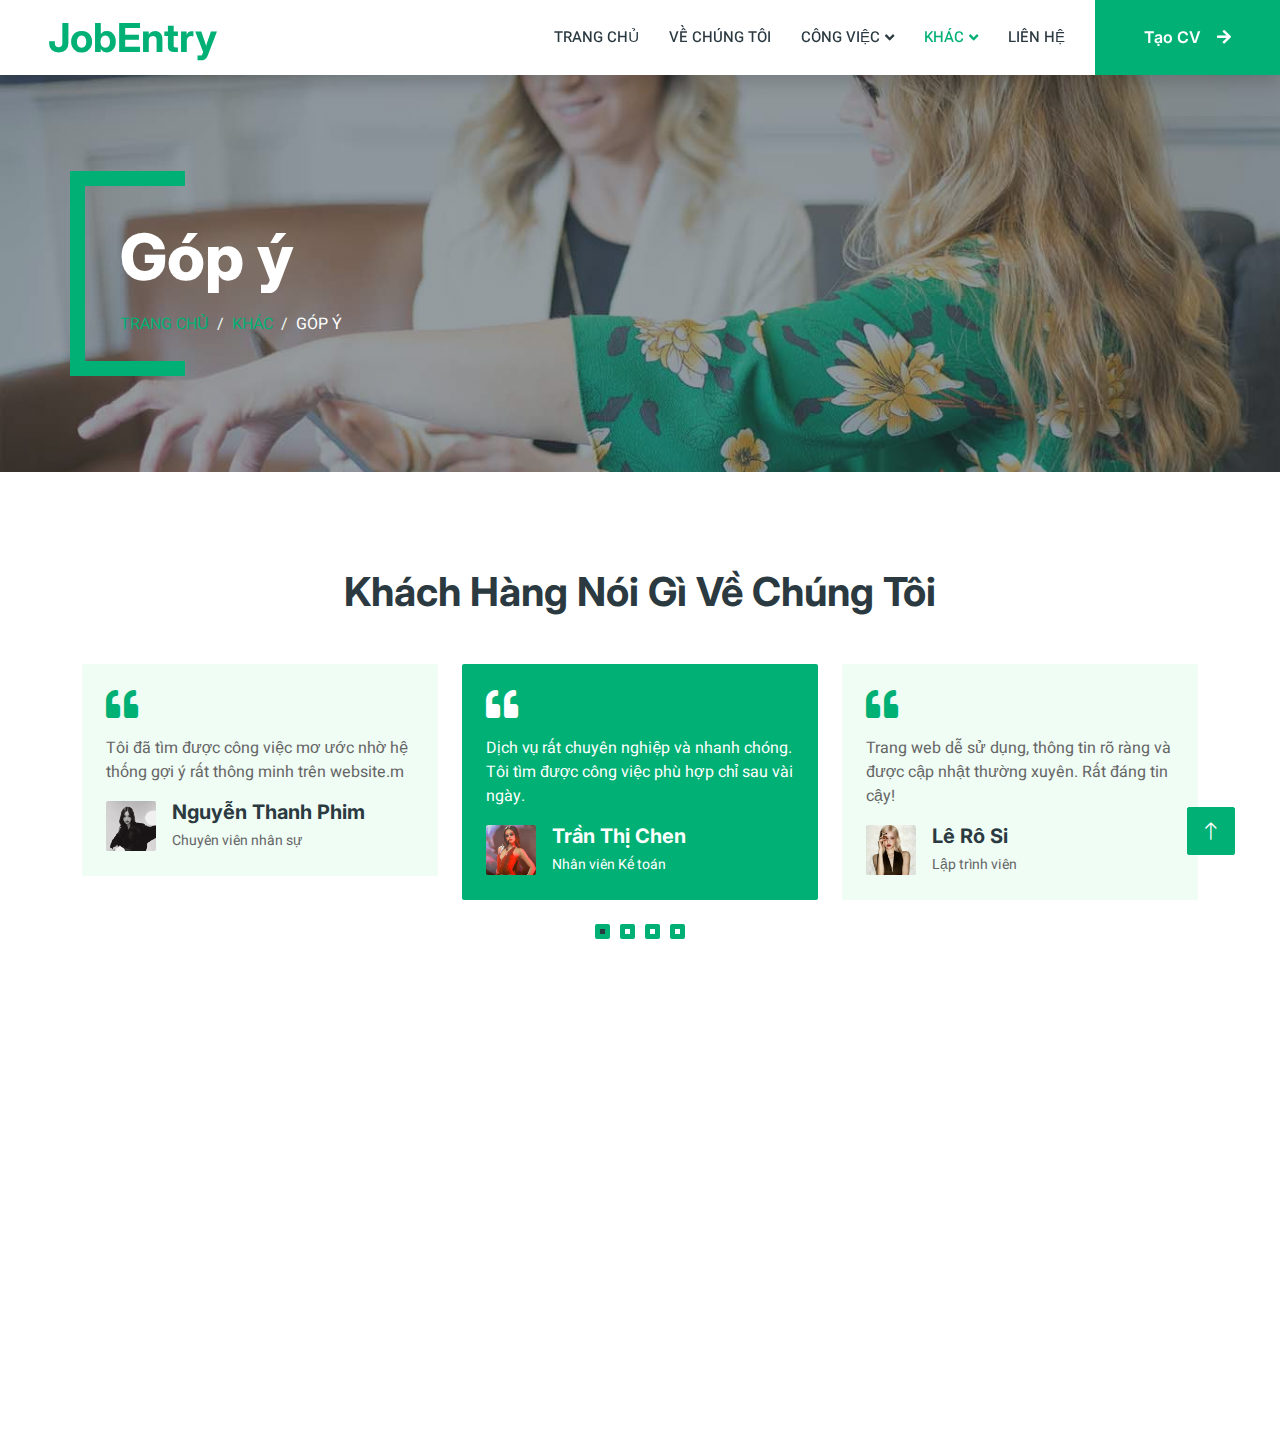
<file: Home/testimonial.html>
<!DOCTYPE html>
<html lang="en">

<head>
    <meta charset="utf-8">
    <title>JobEntry - Job Portal Website Template</title>
    <meta content="width=device-width, initial-scale=1.0" name="viewport">
    <meta content="" name="keywords">
    <meta content="" name="description">

    <!-- Favicon -->
    <link href="img/favicon.ico" rel="icon">

    <!-- Google Web Fonts -->
    <link rel="preconnect" href="https://fonts.googleapis.com">
    <link rel="preconnect" href="https://fonts.gstatic.com" crossorigin>
    <link href="https://fonts.googleapis.com/css2?family=Heebo:wght@400;500;600&family=Inter:wght@700;800&display=swap" rel="stylesheet">
    
    <!-- Icon Font Stylesheet -->
    <link href="https://cdnjs.cloudflare.com/ajax/libs/font-awesome/5.10.0/css/all.min.css" rel="stylesheet">
    <link href="https://cdn.jsdelivr.net/npm/bootstrap-icons@1.4.1/font/bootstrap-icons.css" rel="stylesheet">

    <!-- Libraries Stylesheet -->
    <link href="lib/animate/animate.min.css" rel="stylesheet">
    <link href="lib/owlcarousel/assets/owl.carousel.min.css" rel="stylesheet">

    <!-- Customized Bootstrap Stylesheet -->
    <link href="css/bootstrap.min.css" rel="stylesheet">

    <!-- Template Stylesheet -->
    <link href="css/style.css" rel="stylesheet">
</head>

<body>
    <div class="container-xxl bg-white p-0">
        <!-- Spinner Start -->
        <div id="spinner" class="show bg-white position-fixed translate-middle w-100 vh-100 top-50 start-50 d-flex align-items-center justify-content-center">
            <div class="spinner-border text-primary" style="width: 3rem; height: 3rem;" role="status">
                <span class="sr-only">Loading...</span>
            </div>
        </div>
        <!-- Spinner End -->


        <!-- Navbar Start -->
        <nav class="navbar navbar-expand-lg bg-white navbar-light shadow sticky-top p-0">
            <a href="index.html" class="navbar-brand d-flex align-items-center text-center py-0 px-4 px-lg-5">
                <h1 class="m-0 text-primary">JobEntry</h1>
            </a>
            <button type="button" class="navbar-toggler me-4" data-bs-toggle="collapse" data-bs-target="#navbarCollapse">
                <span class="navbar-toggler-icon"></span>
            </button>
            <div class="collapse navbar-collapse" id="navbarCollapse">
                <div class="navbar-nav ms-auto p-4 p-lg-0">
                    <a href="index.html" class="nav-item nav-link">Trang chủ</a>
                    <a href="about.html" class="nav-item nav-link">Về chúng tôi</a>
                    <div class="nav-item dropdown">
                        <a href="#" class="nav-link dropdown-toggle" data-bs-toggle="dropdown">Công việc</a>
                        <div class="dropdown-menu rounded-0 m-0">
                            <a href="job-list.html" class="dropdown-item">Job List</a>
                            <a href="job-detail.html" class="dropdown-item">Job Detail</a>
                        </div>
                    </div>
                    <div class="nav-item dropdown">
                        <a href="#" class="nav-link dropdown-toggle active" data-bs-toggle="dropdown">Khác</a>
                        <div class="dropdown-menu rounded-0 m-0">
                            <a href="category.html" class="dropdown-item">Top ngành nghề</a>
                            <a href="testimonial.html" class="dropdown-item active">Góp ý</a>
                            <!-- <a href="404.html" class="dropdown-item">404</a> -->
                        </div>
                    </div>
                    <a href="contact.html" class="nav-item nav-link">Liên hệ</a>
                </div>
                <a href="https://www.topcv.vn/mau-cv" class="btn btn-primary rounded-0 py-4 px-lg-5 d-none d-lg-block">Tạo CV<i class="fa fa-arrow-right ms-3"></i></a>
            </div>
        </nav>
        <!-- Navbar End -->


        <!-- Header End -->
        <div class="container-xxl py-5 bg-dark page-header mb-5">
            <div class="container my-5 pt-5 pb-4">
                <h1 class="display-3 text-white mb-3 animated slideInDown">Góp ý</h1>
                <nav aria-label="breadcrumb">
                    <ol class="breadcrumb text-uppercase">
                        <li class="breadcrumb-item"><a href="#">Trang chủ</a></li>
                        <li class="breadcrumb-item"><a href="#">Khác</a></li>
                        <li class="breadcrumb-item text-white active" aria-current="page">Góp ý</li>
                    </ol>
                </nav>
            </div>
        </div>
        <!-- Header End -->


        <!-- Testimonial Start -->
        <div class="container-xxl py-5 wow fadeInUp" data-wow-delay="0.1s">
            <div class="container">
                <h1 class="text-center mb-5">Khách Hàng Nói Gì Về Chúng Tôi</h1>
                <div class="owl-carousel testimonial-carousel">
                    <div class="testimonial-item bg-light rounded p-4">
                        <i class="fa fa-quote-left fa-2x text-primary mb-3"></i>
                        <p>Dịch vụ rất chuyên nghiệp và nhanh chóng. Tôi tìm được công việc phù hợp chỉ sau vài ngày.</p>
                        <div class="d-flex align-items-center">
                            <img class="img-fluid flex-shrink-0 rounded" src="img/client_1.jpg"
                                style="width: 50px; height: 50px;">
                            <div class="ps-3">
                                <h5 class="mb-1">Trần Thị Chen</h5>
                                <small>Nhân viên Kế toán</small>
                            </div>
                        </div>
                    </div>
                    <div class="testimonial-item bg-light rounded p-4">
                        <i class="fa fa-quote-left fa-2x text-primary mb-3"></i>
                        <p>Trang web dễ sử dụng, thông tin rõ ràng và được cập nhật thường xuyên. Rất đáng tin cậy!</p>
                        <div class="d-flex align-items-center">
                            <img class="img-fluid flex-shrink-0 rounded" src="img/client_2.jpg"
                                style="width: 50px; height: 50px;">
                            <div class="ps-3">
                                <h5 class="mb-1">Lê Rô Si</h5>
                                <small>Lập trình viên</small>
                            </div>
                        </div>
                    </div>
                    <div class="testimonial-item bg-light rounded p-4">
                        <i class="fa fa-quote-left fa-2x text-primary mb-3"></i>
                        <p>Website hỗ trợ tôi rất nhiều trong quá trình tìm việc. Giao diện trực quan, thao tác dễ dàng</p>
                        <div class="d-flex align-items-center">
                            <img class="img-fluid flex-shrink-0 rounded" src="img/client_3.jpg"
                                style="width: 50px; height: 50px;">
                            <div class="ps-3">
                                <h5 class="mb-1">Hoàng Hy Ri</h5>
                                <small>Chuyên viên Marketing</small>
                            </div>
                        </div>
                    </div>
                    <div class="testimonial-item bg-light rounded p-4">
                        <i class="fa fa-quote-left fa-2x text-primary mb-3"></i>
                        <p>Tôi đã tìm được công việc mơ ước nhờ hệ thống gợi ý rất thông minh trên website.m</p>
                        <div class="d-flex align-items-center">
                            <img class="img-fluid flex-shrink-0 rounded" src="img/client_4.jpg"
                                style="width: 50px; height: 50px;">
                            <div class="ps-3">
                                <h5 class="mb-1">Nguyễn Thanh Phim</h5>
                                <small>Chuyên viên nhân sự</small>
                            </div>
                        </div>
                    </div>
                </div>
            </div>
        </div>
        <!-- Testimonial End -->


         <!-- Footer Start -->
        <div class="container-fluid bg-dark text-white-50 footer pt-5 mt-5 wow fadeIn" data-wow-delay="0.1s">
            <div class="container py-5">
                <div class="row g-5">
                    <div class="col-lg-3 col-md-6">
                        <h5 class="text-white mb-4">Company</h5>
                        <a class="btn btn-link text-white-50" href="">About Us</a>
                        <a class="btn btn-link text-white-50" href="">Contact Us</a>
                        <a class="btn btn-link text-white-50" href="">Our Services</a>
                        <a class="btn btn-link text-white-50" href="">Privacy Policy</a>
                        <a class="btn btn-link text-white-50" href="">Terms & Condition</a>
                    </div>
                    <div class="col-lg-3 col-md-6">
                        <h5 class="text-white mb-4">Links</h5>
                        <a class="btn btn-link text-white-50" href="">Về chúng tôi</a>
                        <a class="btn btn-link text-white-50" href="">Liên hệ</a>
                        <a class="btn btn-link text-white-50" href="">Dịch vụ</a>
                        <a class="btn btn-link text-white-50" href="">Chính sách pháp lý</a>
                        <a class="btn btn-link text-white-50" href="">Điều kiện</a>
                    </div>
                    <div class="col-lg-3 col-md-6">
                        <h5 class="text-white mb-4">Contact</h5>
                        <p class="mb-2"><i class="fa fa-map-marker-alt me-3"></i>Thủ Dầu Một, Bình Dương</p>
                        <p class="mb-2"><i class="fa fa-phone-alt me-3"></i>+8488 9829 670</p>
                        <p class="mb-2"><i class="fa fa-envelope me-3"></i>truclinh@gmail.com</p>
                        <div class="d-flex pt-2">
                            <a class="btn btn-outline-light btn-social" href=""><i class="fab fa-twitter"></i></a>
                            <a class="btn btn-outline-light btn-social" href=""><i class="fab fa-facebook-f"></i></a>
                            <a class="btn btn-outline-light btn-social" href=""><i class="fab fa-youtube"></i></a>
                            <a class="btn btn-outline-light btn-social" href=""><i class="fab fa-linkedin-in"></i></a>
                        </div>
                    </div>
                    <div class="col-lg-3 col-md-6">
                        <h5 class="text-white mb-4">Newsletter</h5>
                        <p>Dolor amet sit justo amet elitr clita ipsum elitr est.</p>
                        <div class="position-relative mx-auto" style="max-width: 400px;">
                            <input class="form-control bg-transparent w-100 py-3 ps-4 pe-5" type="text"
                                placeholder="Your email">
                            <button type="button"
                                class="btn btn-primary py-2 position-absolute top-0 end-0 mt-2 me-2">SignUp</button>
                        </div>
                    </div>
                </div>
            </div>
            <div class="container">
                <div class="copyright">
                    <div class="row">
                        <div class="col-md-6 text-center text-md-start mb-3 mb-md-0">
                            &copy; <a class="border-bottom" href="#">Job4U</a>, All Right Reserved.

                            <!--/*** This template is free as long as you keep the footer author’s credit link/attribution link/backlink. If you'd like to use the template without the footer author’s credit link/attribution link/backlink, you can purchase the Credit Removal License from "https://htmlcodex.com/credit-removal". Thank you for your support. ***/-->
                            Designed By <a class="border-bottom" href="https://htmlcodex.com">HTML Codex</a>
                        </div>
                        <div class="col-md-6 text-center text-md-end">
                            <div class="footer-menu">
                                <a href="">Home</a>
                                <a href="">Cookies</a>
                                <a href="">Help</a>
                                <a href="">FQAs</a>
                            </div>
                        </div>
                    </div>
                </div>
            </div>
        </div>
        <!-- Footer End -->


        <!-- Back to Top -->
        <a href="#" class="btn btn-lg btn-primary btn-lg-square back-to-top"><i class="bi bi-arrow-up"></i></a>
    </div>

    <!-- JavaScript Libraries -->
    <script src="https://code.jquery.com/jquery-3.4.1.min.js"></script>
    <script src="https://cdn.jsdelivr.net/npm/bootstrap@5.0.0/dist/js/bootstrap.bundle.min.js"></script>
    <script src="lib/wow/wow.min.js"></script>
    <script src="lib/easing/easing.min.js"></script>
    <script src="lib/waypoints/waypoints.min.js"></script>
    <script src="lib/owlcarousel/owl.carousel.min.js"></script>

    <!-- Template Javascript -->
    <script src="js/main.js"></script>
</body>

</html>
</file>
<file: Home/css/style.css>
/********** Template CSS **********/
:root {
    --primary: #00B074;
    --secondary: #2B9BFF;
    --light: #EFFDF5;
    --dark: #2B3940;
}

.back-to-top {
    position: fixed;
    display: none;
    right: 45px;
    bottom: 45px;
    z-index: 99;
}

td {
    padding: 10px;
    vertical-align: top;
    line-height: 1.6;    
    white-space: pre-line; /* Giữ nguyên xuống dòng */
  }
  td br {
    content: "";
    margin: 0.5em 0;
    display: block;
  }
  td div {
  padding-left: 5px;      /* Thụt lề cho gạch đầu dòng */
}
/*** Spinner ***/
#spinner {
    opacity: 0;
    visibility: hidden;
    transition: opacity .5s ease-out, visibility 0s linear .5s;
    z-index: 99999;
}

#spinner.show {
    transition: opacity .5s ease-out, visibility 0s linear 0s;
    visibility: visible;
    opacity: 1;
}


/*** Button ***/
.btn {
    font-family: 'Inter', sans-serif;
    font-weight: 600;
    transition: .5s;
}

.btn.btn-primary,
.btn.btn-secondary {
    color: #FFFFFF;
}

.btn-square {
    width: 38px;
    height: 38px;
}

.btn-sm-square {
    width: 32px;
    height: 32px;
}

.btn-lg-square {
    width: 48px;
    height: 48px;
}

.btn-square,
.btn-sm-square,
.btn-lg-square {
    padding: 0;
    display: flex;
    align-items: center;
    justify-content: center;
    font-weight: normal;
    border-radius: 2px;
}


/*** Navbar ***/


.navbar .dropdown-toggle::after {
    border: none;
    content: "\f107";
    font-family: "Font Awesome 5 Free";
    font-weight: 900;
    vertical-align: middle;
    margin-left: 5px;
    transition: .5s;
}

.navbar .dropdown-toggle[aria-expanded=true]::after {
    transform: rotate(-180deg);
}

.navbar-dark .navbar-nav .nav-link,
.navbar-light .navbar-nav .nav-link {
    margin-right: 30px;
    padding: 25px 0;
    color: #FFFFFF;
    font-size: 15px;
    text-transform: uppercase;
    outline: none;
}

.navbar-dark .navbar-nav .nav-link:hover,
.navbar-dark .navbar-nav .nav-link.active,
.navbar-light .navbar-nav .nav-link:hover,
.navbar-light .navbar-nav .nav-link.active {
    color: var(--primary);
}

@media (max-width: 991.98px) {
    .navbar-dark .navbar-nav .nav-link,
    .navbar-light .navbar-nav .nav-link  {
        margin-right: 0;
        padding: 10px 0;
    }

    .navbar-light .navbar-nav {
        border-top: 1px solid #EEEEEE;
    }
}

.navbar-light .navbar-brand,
.navbar-light a.btn {
    height: 75px;
}

.navbar-light .navbar-nav .nav-link {
    color: var(--dark);
    font-weight: 500;
}

.navbar-light.sticky-top {
    top: -100px;
    transition: .5s;
    box-shadow: 0 2px 15px rgba(0, 0, 0, 0.1);
}


@media (min-width: 992px) {
    .navbar .nav-item .dropdown-menu {
        display: block;
        top: 100%;
        margin-top: 0;
        transform: rotateX(-75deg);
        transform-origin: 0% 0%;
        opacity: 0;
        visibility: hidden;
        transition: .5s;
        
    }

    .navbar .nav-item:hover .dropdown-menu {
        transform: rotateX(0deg);
        visibility: visible;
        transition: .5s;
        opacity: 1;
    }
}


/*** Header ***/
.header-carousel .container,
.page-header .container {
    position: relative;
    padding: 45px 0 45px 35px;
    border-left: 15px solid var(--primary);
}

.header-carousel .container::before,
.header-carousel .container::after,
.page-header .container::before,
.page-header .container::after {
    position: absolute;
    content: "";
    top: 0;
    left: 0;
    width: 100px;
    height: 15px;
    background: var(--primary);
}

.header-carousel .container::after,
.page-header .container::after {
    top: 100%;
    margin-top: -15px;
}

@media (max-width: 768px) {
    .header-carousel .owl-carousel-item {
        position: relative;
        min-height: 500px;
    }
    
    .header-carousel .owl-carousel-item img {
        position: absolute;
        width: 100%;
        height: 100%;
        object-fit: cover;
    }

    .header-carousel .owl-carousel-item p {
        font-size: 14px !important;
        font-weight: 400 !important;
    }

    .header-carousel .owl-carousel-item h1 {
        font-size: 30px;
        font-weight: 600;
    }
}

.header-carousel .owl-nav {
    position: absolute;
    top: 50%;
    right: 8%;
    transform: translateY(-50%);
    display: flex;
    flex-direction: column;
}

.header-carousel .owl-nav .owl-prev,
.header-carousel .owl-nav .owl-next {
    margin: 7px 0;
    width: 45px;
    height: 45px;
    display: flex;
    align-items: center;
    justify-content: center;
    color: #FFFFFF;
    background: transparent;
    border: 1px solid #FFFFFF;
    border-radius: 2px;
    font-size: 22px;
    transition: .5s;
}

.header-carousel .owl-nav .owl-prev:hover,
.header-carousel .owl-nav .owl-next:hover {
    background: var(--primary);
    border-color: var(--primary);
}

.page-header {
    background: linear-gradient(rgba(43, 57, 64, .5), rgba(43, 57, 64, .5)), url(../img/carousel-1.jpg) center center no-repeat;
    background-size: cover;
}

.breadcrumb-item + .breadcrumb-item::before {
    color: var(--light);
}


/*** About ***/
.about-bg {
    background-image: -webkit-repeating-radial-gradient(center center, rgba(0, 0, 0, 0.2), rgba(0, 0, 0, 0.2) 1px, transparent 1px, transparent 100%);
    background-image: -moz-repeating-radial-gradient(center center, rgba(0, 0, 0, 0.2), rgba(0, 0, 0, 0.2) 1px, transparent 1px, transparent 100%);
    background-image: -ms-repeating-radial-gradient(center center, rgba(0, 0, 0, 0.2), rgba(0, 0, 0, 0.2) 1px, transparent 1px, transparent 100%);
    background-image: -o-repeating-radial-gradient(center center, rgba(0, 0, 0, 0.2), rgba(0, 0, 0, 0.2) 1px, transparent 1px, transparent 100%);
    background-image: repeating-radial-gradient(center center, rgba(0, 0, 0, 0.2), rgba(0, 0, 0, 0.2) 1px, transparent 1px, transparent 100%);
    background-size: 5px 5px;
}


/*** Category ***/
.cat-item {
    display: block;
    box-shadow: 0 0 45px rgba(0, 0, 0, .08);
    border: 1px solid transparent;
    transition: .5s;
}

.cat-item:hover {
    border-color: rgba(0, 0, 0, .08);
    box-shadow: none;
}


/*** Job Listing ***/
.nav-pills .nav-item .active {
    border-bottom: 2px solid var(--primary);
}

.job-item {
    border: 1px solid transparent;
    border-radius: 2px;
    box-shadow: 0 0 45px rgba(0, 0, 0, .08);
    transition: .5s;
}

.job-item:hover {
    border-color: rgba(0, 0, 0, .08);
    box-shadow: none;
}


/*** Testimonial ***/
.testimonial-carousel .owl-item .testimonial-item,
.testimonial-carousel .owl-item.center .testimonial-item * {
    transition: .5s;
}

.testimonial-carousel .owl-item.center .testimonial-item {
    background: var(--primary) !important;
}

.testimonial-carousel .owl-item.center .testimonial-item * {
    color: #FFFFFF !important;
}

.testimonial-carousel .owl-dots {
    margin-top: 24px;
    display: flex;
    align-items: flex-end;
    justify-content: center;
}

.testimonial-carousel .owl-dot {
    position: relative;
    display: inline-block;
    margin: 0 5px;
    width: 15px;
    height: 15px;
    border: 5px solid var(--primary);
    border-radius: 2px;
    transition: .5s;
}

.testimonial-carousel .owl-dot.active {
    background: var(--dark);
    border-color: var(--primary);
}


/*** Footer ***/
.footer .btn.btn-social {
    margin-right: 5px;
    width: 35px;
    height: 35px;
    display: flex;
    align-items: center;
    justify-content: center;
    color: var(--light);
    border: 1px solid rgba(255,255,255,0.5);
    border-radius: 2px;
    transition: .3s;
}

.footer .btn.btn-social:hover {
    color: var(--primary);
    border-color: var(--light);
}

.footer .btn.btn-link {
    display: block;
    margin-bottom: 5px;
    padding: 0;
    text-align: left;
    font-size: 15px;
    font-weight: normal;
    text-transform: capitalize;
    transition: .3s;
}

.footer .btn.btn-link::before {
    position: relative;
    content: "\f105";
    font-family: "Font Awesome 5 Free";
    font-weight: 900;
    margin-right: 10px;
}

.footer .btn.btn-link:hover {
    letter-spacing: 1px;
    box-shadow: none;
}

.footer .form-control {
    border-color: rgba(255,255,255,0.5);
}

.footer .copyright {
    padding: 25px 0;
    font-size: 15px;
    border-top: 1px solid rgba(256, 256, 256, .1);
}

.footer .copyright a {
    color: var(--light);
}

.footer .footer-menu a {
    margin-right: 15px;
    padding-right: 15px;
    border-right: 1px solid rgba(255, 255, 255, .1);
}

.footer .footer-menu a:last-child {
    margin-right: 0;
    padding-right: 0;
    border-right: none;
}
</file>
